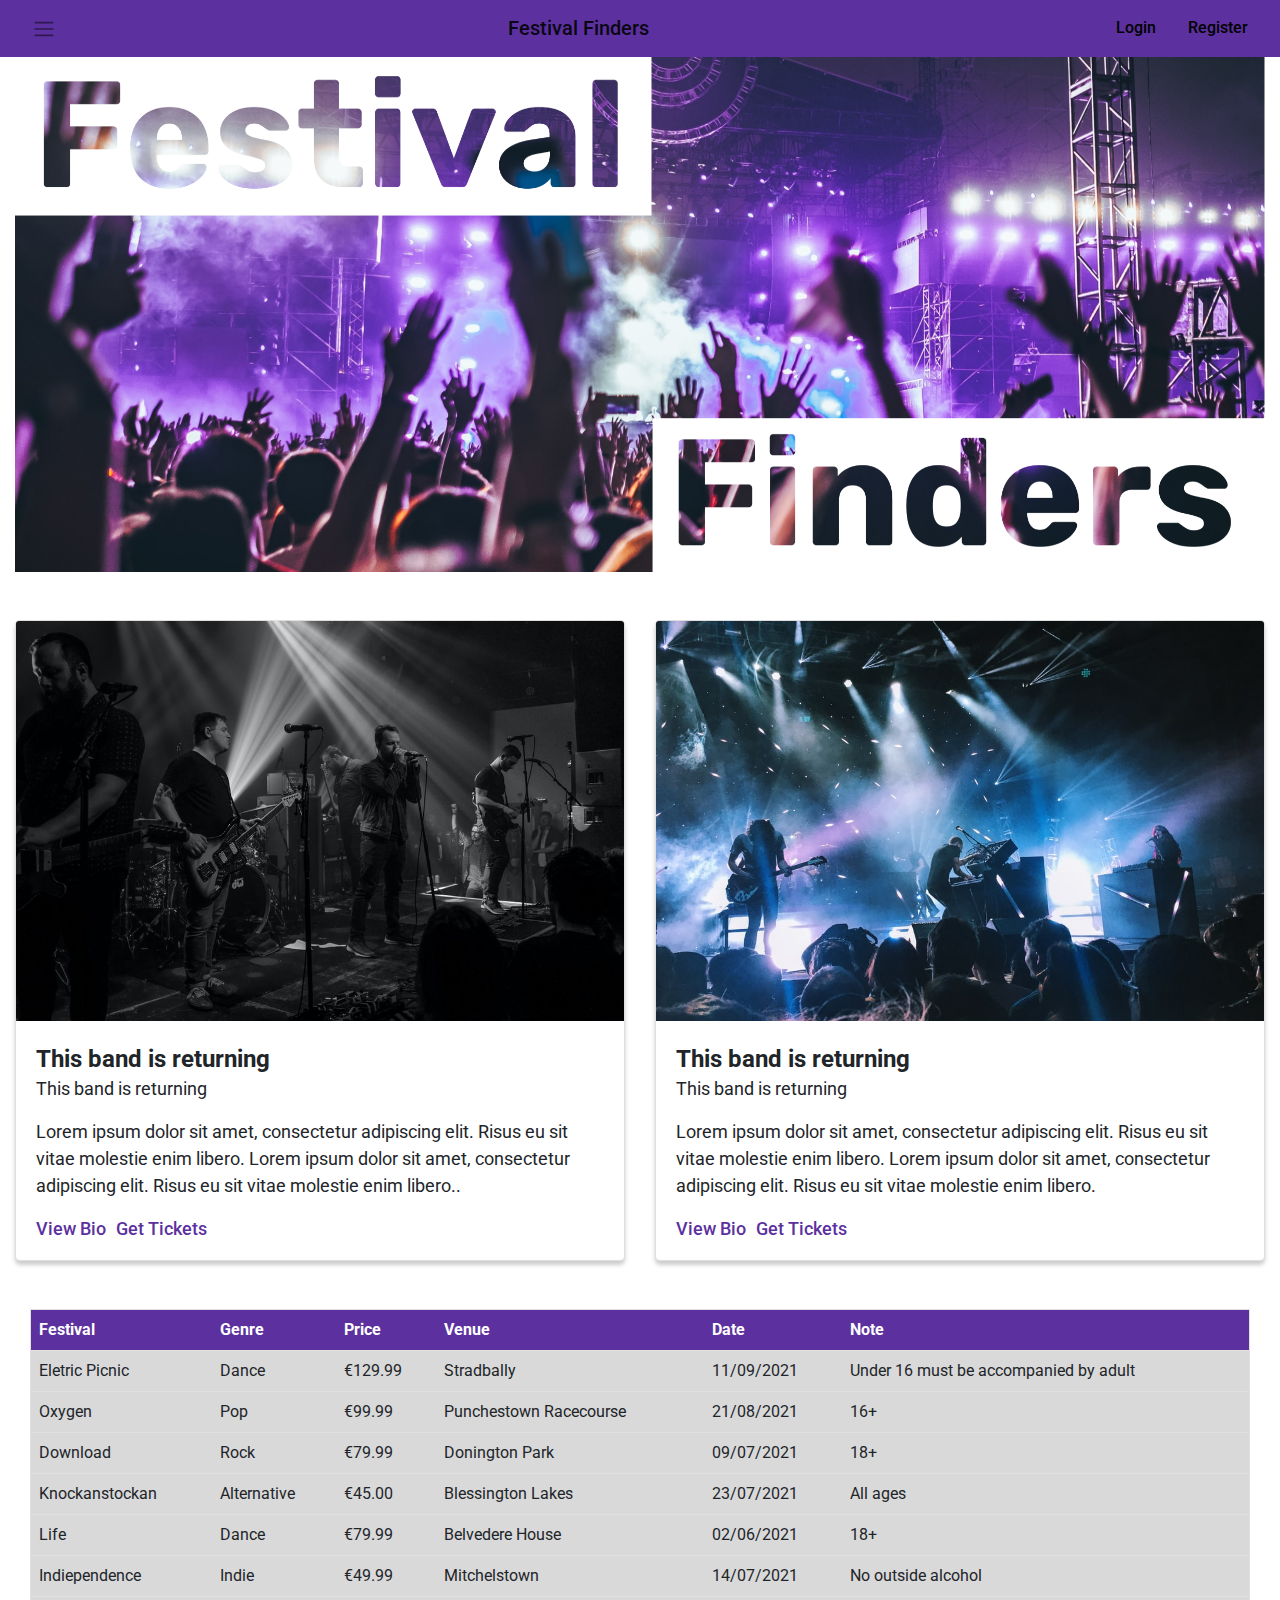
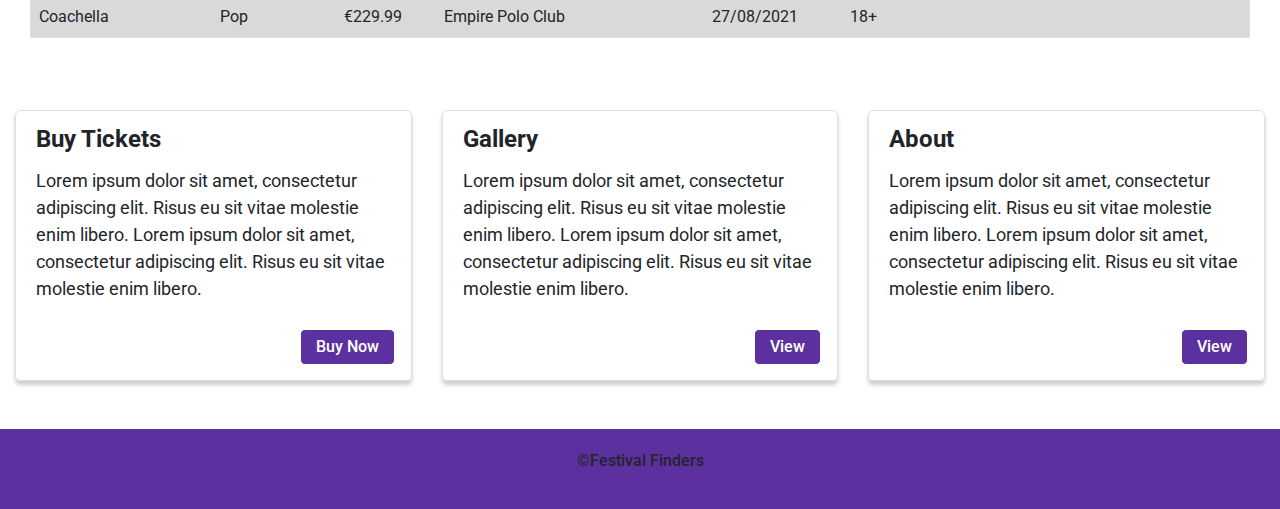
<file: index.html>
<!doctype html>
<html lang="en">
  <head>
    <meta charset="utf-8">
    <meta name="viewport" content="width=device-width, initial-scale=1, shrink-to-fit=no">
    <!-- Bootstrap CSS -->
    <link rel="stylesheet" href="https://stackpath.bootstrapcdn.com/bootstrap/4.5.2/css/bootstrap.min.css" integrity="sha384-JcKb8q3iqJ61gNV9KGb8thSsNjpSL0n8PARn9HuZOnIxN0hoP+VmmDGMN5t9UJ0Z" crossorigin="anonymous">
      <link href="https://fonts.googleapis.com/css2?family=Roboto:ital,wght@0,100;0,300;0,400;0,500;0,700;0,900;1,100;1,300;1,400;1,500;1,700;1,900&display=swap" rel="stylesheet">
    
      
    <link rel="stylesheet" type="text/css" href="css/myStyle.css">
    <title>CA 1</title>
  </head>
  <body>
    
<!--      Nav Bar-->
    <nav class="navbar navbar-expand-16  navbar-light sticky-top" style="background-color: #5C319F;">
        
           <a class="nav-link " href="#" id="navbarDropdown" role="button" data-toggle="dropdown" aria-haspopup="true" aria-expanded="false">
          <span class="navbar-toggler-icon ml-auto"></span>
        </a>
        <div class="dropdown-menu" aria-labelledby="navbarDropdown">
          <a class="dropdown-item" href="index.html">Home</a>
          <a class="dropdown-item" href="UIKit.html">UI Kit</a>
        </div>
            
        <span class="navbar-brand mb-0 navText">Festival Finders</span>
        
          <form class="form-inline my-2 my-lg-0">
             <a class="nav-link" href="#">Login</a>
             <a class="nav-link" href="#">Register</a>
          </form>
        
    </nav>
<!--    End Nav-->
      
      
      
      <div class="container-fluid">
<!--        First Row-->
         
          <div class="row mb-5">
              <div class="col-lg-12 col-sm-12">
                <img src="images/festivalfinders.png" class="img-fluid">
              </div>
          </div>
          
     
<!--     Second Row-->
       <div class="row">
<!--           First card-->
              <div class="col-lg-6 col-sm-8 mb-5">
              <div class="card">
                  <img src="images/live1.jpg" class="card-img-top" alt="...">
                  <div class="card-body">
                    <p class="card-title">This band is returning</p>
                      <p class="card-title2">This band is returning</p>
                    <p class="card-text">Lorem ipsum dolor sit amet, consectetur adipiscing elit. Risus eu sit vitae molestie enim libero. Lorem ipsum dolor sit amet, consectetur adipiscing elit. Risus eu sit vitae molestie enim libero..</p>
                      <div class="d-flex justify-flex-start">
                        <p class="link-text" href="#">View Bio</p>
                        <p class="link-text2" href="#">Get Tickets</p>
                        </div>
                  </div>
              </div>
<!--            Close First Card-->
           </div>
<!--           Second Card-->
              <div class="col-lg-6 col-sm-8 col-md-8 mb-5">
              <div class="card">
                  <img src="images/live2.jpg" class="card-img-top" alt="...">
                  <div class="card-body">
                    <p class="card-title">This band is returning</p>
                      <p class="card-title2">This band is returning</p>
                    <p class="card-text">Lorem ipsum dolor sit amet, consectetur adipiscing elit. Risus eu sit vitae molestie enim libero. Lorem ipsum dolor sit amet, consectetur adipiscing elit. Risus eu sit vitae molestie enim libero.</p>
                      <div class="d-flex justify-flex-start">
                        <p class="link-text" href="#">View Bio</p>
                        <p class="link-text2" href="#">Get Tickets</p>
                        </div>
                  </div>
                 </div>
           </div>
           
             
<!--        Close First Row    -->
      </div>
<!--          Second Row-->
        <div class="row2  mb-5">
         <div class="col-lg-12 col-sm-12 ">
            <table id="festivals">
                      <tr>
                        <th>Festival</th>
                        <th>Genre</th> 
                        <th>Price</th>
                        <th>Venue</th>
                        <th>Date</th>
                        <th>Note</th>
                       
                      </tr>
                      <tr>
                       
                        <td>Eletric Picnic</td>
                        <td>Dance</td>
                        <td>€129.99</td>
                         <td>Stradbally</td>
                        <td>11/09/2021</td>
                        <td>Under 16 must be accompanied by adult</td>
<!--                        <td><button class="buttonT">View</button></td>-->
                      </tr>
                           
                      <tr>
                        <td>Oxygen</td>
                        <td>Pop</td>
                        <td>€99.99</td>
                        <td>Punchestown Racecourse</td>
                        <td>21/08/2021</td>
                        <td>16+</td>
                    
                      </tr>
                      <tr>
                        <td>Download</td>
                        <td>Rock</td>
                        <td>€79.99</td>
                        <td>Donington Park</td>
                        <td>09/07/2021</td>
                        <td>18+</td>
                        
                      </tr>
                        <tr>
                        <td>Knockanstockan</td>
                        <td>Alternative</td>
                        <td>€45.00</td>
                        <td>Blessington Lakes</td>
                        <td>23/07/2021</td>
                        <td>All ages</td>
                      </tr>
                     <tr>
                        <td>Life</td>
                        <td>Dance</td>
                        <td>€79.99</td>
                        <td>Belvedere House</td>
                        <td>02/06/2021</td>
                        <td>18+</td>
                      </tr>
                         <tr>
                        <td>Indiependence</td>
                        <td>Indie</td>
                        <td>€49.99</td>
                        <td>Mitchelstown</td>
                        <td>14/07/2021</td>
                        <td>No outside alcohol</td>
                      </tr>
                         <tr>
                        <td>Coachella</td>
                        <td>Pop</td>
                        <td>€229.99</td>
                        <td>Empire Polo Club</td>
                         <td>27/08/2021</td>
                        <td>18+</td>
                      </tr>
<!--            Close Table-->
                    </table>
                    <br>
                      </div>

<!--        Close Second Row-->
        </div>
          
<!--          Third Row-->
          <div class="row">
<!--            First Card-->
            <div class="col-lg-4 col-sm-8 mb-5">
              <div class="card2 ">
                  <p class="card-title3">Buy Tickets</p>
                  <div class="card-body">
                    <p class="card-text2">Lorem ipsum dolor sit amet, consectetur adipiscing elit. Risus eu sit vitae molestie enim libero. Lorem ipsum dolor sit amet, consectetur adipiscing elit. Risus eu sit vitae molestie enim libero.</p>
                    </div>
                      <div class="buttonRow">
                      <button class="button">Buy Now</button>
                    </div>
                </div>
              </div>
<!--            Second Card-->
            <div class="col-lg-4 col-sm-8 mb-5">
              <div class="card2">
                  <p class="card-title3">Gallery</p>
                  <div class="card-body">
                    <p class="card-text2">Lorem ipsum dolor sit amet, consectetur adipiscing elit. Risus eu sit vitae molestie enim libero. Lorem ipsum dolor sit amet, consectetur adipiscing elit. Risus eu sit vitae molestie enim libero.</p>
                    </div>
                  <div class="buttonRow">
                  <button class="button">View</button>
                  </div>
                </div>
              </div>
<!--              Third Card-->
                <div class="col-lg-4 col-sm-8 mb-5">
              <div class="card2">
                  <p class="card-title3">About</p>
                  <div class="card-body">
                    <p class="card-text2">Lorem ipsum dolor sit amet, consectetur adipiscing elit. Risus eu sit vitae molestie enim libero. Lorem ipsum dolor sit amet, consectetur adipiscing elit. Risus eu sit vitae molestie enim libero.</p>
                    </div>
                  <div class="buttonRow">
                  <button class="button">View</button>
                  </div>
                </div>
              </div>
<!--            Close Row  -->
          </div>
<!--    Close Container-->
      </div>
      
        <div class="row">
              <div class="col-12">
                <div class="footer">
                  <p>©Festival Finders</p>
                  </div>
              </div>
          </div>
          
          
    
       
      
    
   
 <!-- jQuery first, then Popper.js, then Bootstrap JS -->
    <script src="https://code.jquery.com/jquery-3.5.1.slim.min.js" integrity="sha384-DfXdz2htPH0lsSSs5nCTpuj/zy4C+OGpamoFVy38MVBnE+IbbVYUew+OrCXaRkfj" crossorigin="anonymous"></script>
    <script src="https://cdn.jsdelivr.net/npm/popper.js@1.16.1/dist/umd/popper.min.js" integrity="sha384-9/reFTGAW83EW2RDu2S0VKaIzap3H66lZH81PoYlFhbGU+6BZp6G7niu735Sk7lN" crossorigin="anonymous"></script>
    <script src="https://stackpath.bootstrapcdn.com/bootstrap/4.5.2/js/bootstrap.min.js" integrity="sha384-B4gt1jrGC7Jh4AgTPSdUtOBvfO8shuf57BaghqFfPlYxofvL8/KUEfYiJOMMV+rV" crossorigin="anonymous"></script>
  </body>
</html>
</file>
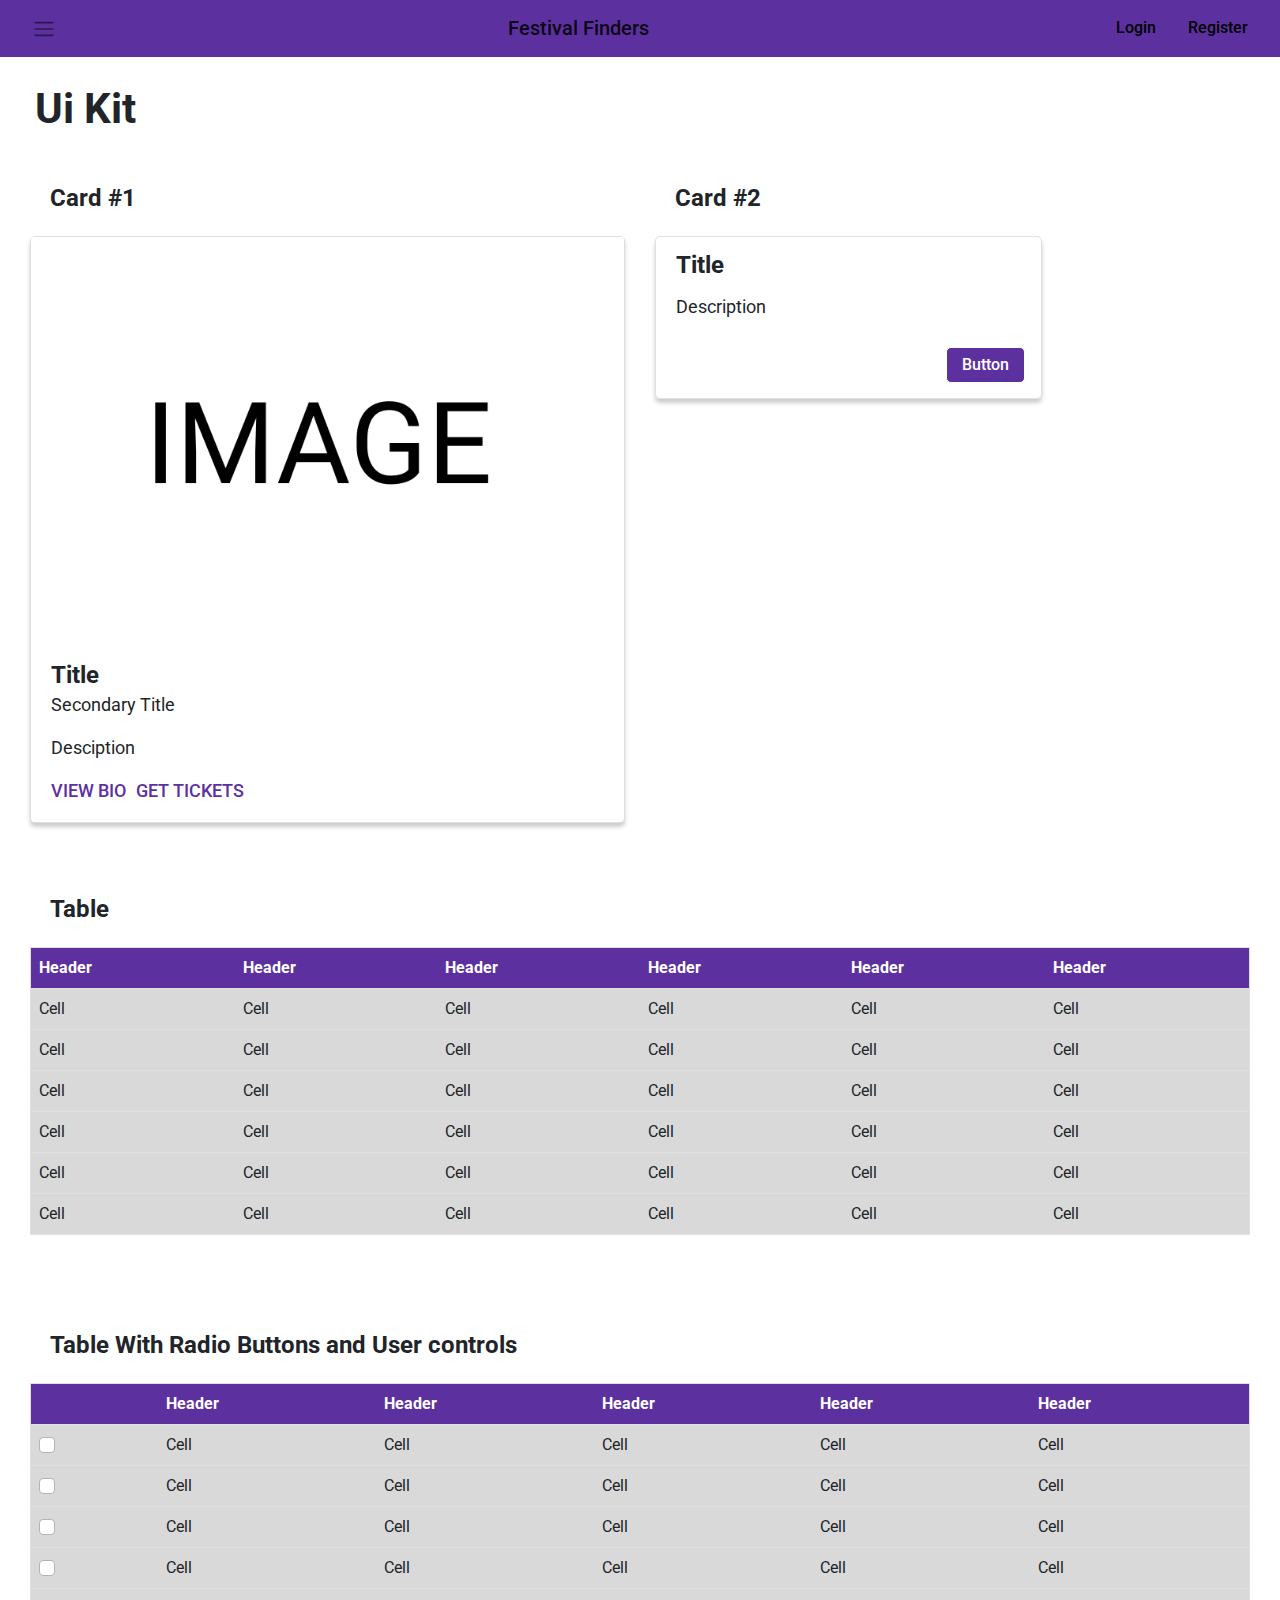
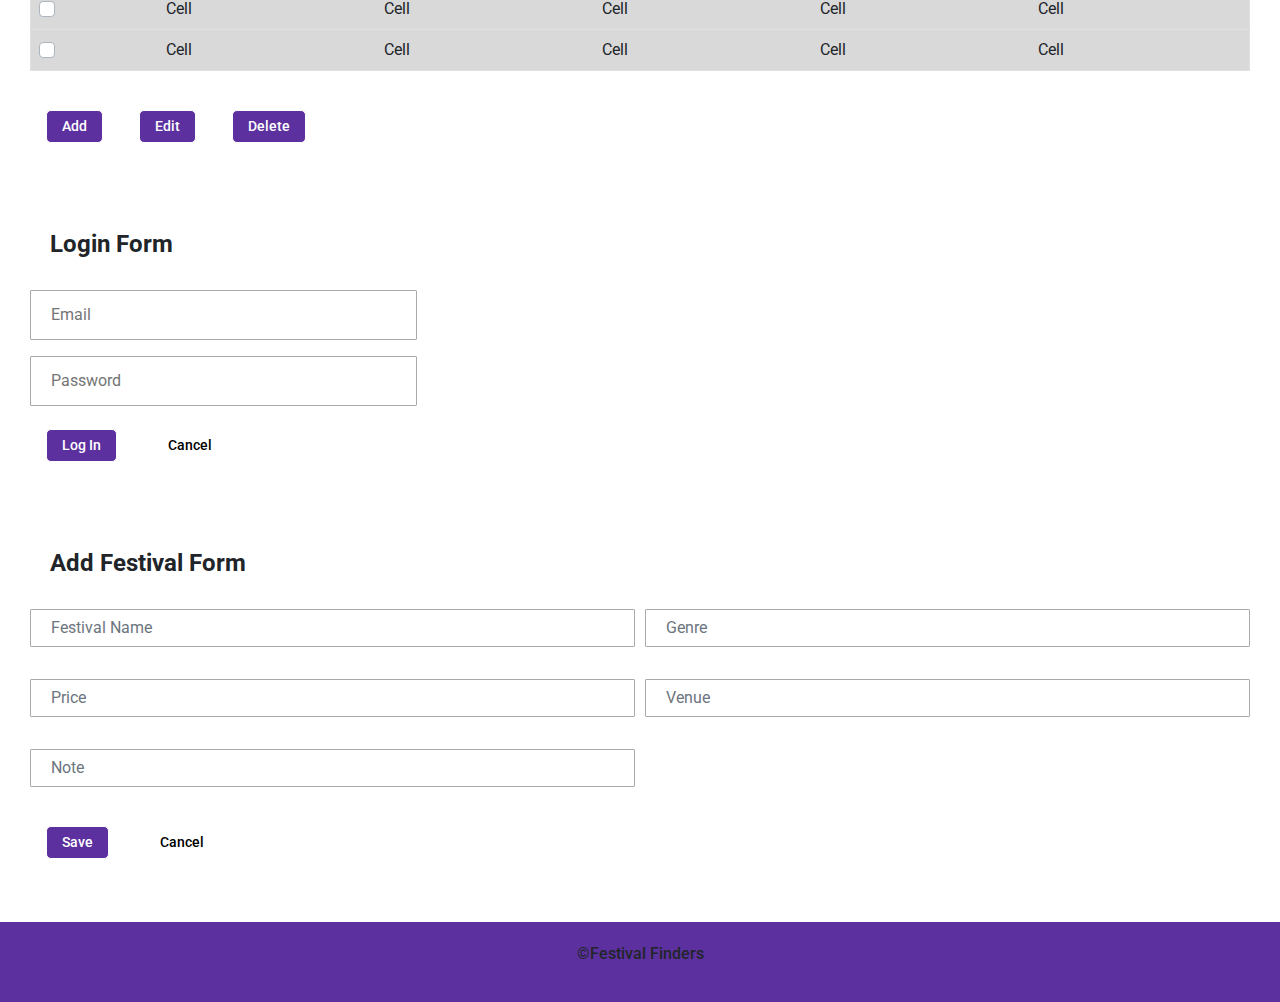
<file: UIKit.html>
<!doctype html>
<html lang="en">
  <head>
    <meta charset="utf-8">
    <meta name="viewport" content="width=device-width, initial-scale=1, shrink-to-fit=no">
    <!-- Bootstrap CSS -->
    <link rel="stylesheet" href="https://stackpath.bootstrapcdn.com/bootstrap/4.5.2/css/bootstrap.min.css" integrity="sha384-JcKb8q3iqJ61gNV9KGb8thSsNjpSL0n8PARn9HuZOnIxN0hoP+VmmDGMN5t9UJ0Z" crossorigin="anonymous">
      <link href="https://fonts.googleapis.com/css2?family=Roboto:ital,wght@0,100;0,300;0,400;0,500;0,700;0,900;1,100;1,300;1,400;1,500;1,700;1,900&display=swap" rel="stylesheet">
    
      
    <link rel="stylesheet" type="text/css" href="css/myStyle.css">
    <title>CA 1</title>
  </head>
  <body>
    
<!--      Nav Bar-->
    <nav class="navbar navbar-expand-16  navbar-light sticky-top" style="background-color: #5C319F;">
        
           <a class="nav-link " href="#" id="navbarDropdown" role="button" data-toggle="dropdown" aria-haspopup="true" aria-expanded="false">
          <span class="navbar-toggler-icon ml-auto"></span>
        </a>
        <div class="dropdown-menu" aria-labelledby="navbarDropdown">
          <a class="dropdown-item" href="index.html">Home</a>
          <a class="dropdown-item" href="UIKit.html">UI Kit</a>
        </div>
            
        <span class="navbar-brand mb-0 h1">Festival Finders</span>
        
          <form class="form-inline my-2 my-lg-0">
             <a class="nav-link" href="#">Login</a>
             <a class="nav-link" href="#">Register</a>
          </form>
        
    </nav>
<!--    End Nav-->
      
      
      <div class="container-fluid">
<!--        First Row-->
           <div class="title"><p>Ui Kit</p></div>
       
     
          <div class="row1UI">
<!--              First Card-->
                <div class="col-lg-6 col-sm-8 mb-5">
                     <div class="title2"><p>Card #1</p></div>
              <div class="card">
                  <img src="images/demo.png" class="card-img-top" alt="...">
                  <div class="card-body">
                    <p class="card-title">Title</p>
                      <p class="card-title2">Secondary Title</p>
                    <p class="card-text">Desciption</p>
                      <div class="d-flex justify-flex-start">
                        <p class="link-text" href="#">VIEW BIO</p>
                        <p class="link-text2" href="#">GET TICKETS</p>
                      </div>
                  </div>
<!--                Close card-->
                    </div>
<!--            Close Column-->
             </div>
              
<!--              Second Card-->
            <div class="col-lg-4 col-sm-8 mb-5">
                <div class="title2"><p>Card #2</p></div>
              <div class="card2">
                  <p class="card-title3">Title</p>
                  <div class="card-body">
                    <p class="card-text2">Description</p>
                    </div>
                      <div class="buttonRow">
                      <button class="button">Button</button>
                    </div>
                </div>
              </div>
          
          
<!--    Close Row-->
          </div>
          
           <div class="row2  mb-5">
         <div class="col-lg-12 col-sm-12">
             <div class="title2"><p>Table</p></div>
            <table id="festivals">
                      <tr>
                        <th>Header</th>
                        <th>Header</th> 
                        <th>Header</th>
                        <th>Header</th>
                        <th>Header</th>
                        <th>Header</th>
                       
                      </tr>
                      <tr>
                        <td>Cell</td>
                        <td>Cell</td>
                        <td>Cell</td>
                        <td>Cell</td>
                        <td>Cell</td>
                        <td>Cell</td>
                      </tr>
                           
                      <tr>
                         <td>Cell</td>
                        <td>Cell</td>
                        <td>Cell</td>
                        <td>Cell</td>
                        <td>Cell</td>
                        <td>Cell</td>
                      </tr>
                      <tr>
                      <td>Cell</td>
                        <td>Cell</td>
                        <td>Cell</td>
                        <td>Cell</td>
                        <td>Cell</td>
                        <td>Cell</td>
                      </tr>
                        <tr>
                         <td>Cell</td>
                        <td>Cell</td>
                        <td>Cell</td>
                        <td>Cell</td>
                        <td>Cell</td>
                        <td>Cell</td>
                      </tr>
                     <tr>
                       <td>Cell</td>
                        <td>Cell</td>
                        <td>Cell</td>
                        <td>Cell</td>
                        <td>Cell</td>
                        <td>Cell</td>
                      </tr>
                         <tr>
                      <td>Cell</td>
                        <td>Cell</td>
                        <td>Cell</td>
                        <td>Cell</td>
                        <td>Cell</td>
                        <td>Cell</td>
                      </tr>
               
<!--            Close Table-->
                    </table>
                    <br>
                      </div>

<!--        Close Second Row-->
        </div>
          
               <div class="row2  mb-5">
         <div class="col-lg-12 col-sm-12">
             <div class="title2"><p>Table With Radio Buttons and User controls</p></div>
            <table id="festivals">
                      <tr>
                        <th></th>
                        <th>Header</th> 
                        <th>Header</th>
                        <th>Header</th>
                        <th>Header</th>
                        <th>Header</th>
                       
                        
                      </tr>
                      <tr>
                        <td>
<!--                            Custom Checkbox-->
                            <div class="custom-control custom-checkbox">
                              <input type="checkbox" class="custom-control-input" id="customCheck1">
                              <label class="custom-control-label" for="customCheck1"></label>
                            </div>
                        </td>
                        <td>Cell</td>
                        <td>Cell</td>
                        <td>Cell</td>
                        <td>Cell</td>
                        <td>Cell</td>
                       
                      </tr>
                           
                      <tr>
                        <td>
                             <div class="custom-control custom-checkbox">
                              <input type="checkbox" class="custom-control-input" id="customCheck2">
                              <label class="custom-control-label" for="customCheck2"></label>
                            </div>  
                        </td>
                        <td>Cell</td>
                        <td>Cell</td>
                        <td>Cell</td>
                        <td>Cell</td>
                        <td>Cell</td>
                  
                      </tr>
                      <tr>
                        <td>
                             <div class="custom-control custom-checkbox">
                              <input type="checkbox" class="custom-control-input" id="customCheck3">
                              <label class="custom-control-label" for="customCheck3"></label>
                            </div>  
                        </td>
                      <td>Cell</td>
                        <td>Cell</td>
                        <td>Cell</td>
                        <td>Cell</td>
                        <td>Cell</td>
                       
                      </tr>
                        <tr>
                         <td>
                             <div class="custom-control custom-checkbox">
                              <input type="checkbox" class="custom-control-input" id="customCheck4">
                              <label class="custom-control-label" for="customCheck4"></label>
                            </div>  
                        </td>
                         <td>Cell</td>
                        <td>Cell</td>
                        <td>Cell</td>
                        <td>Cell</td>
                        <td>Cell</td>
                       
                      </tr>
                     <tr>
                         <td>
                             <div class="custom-control custom-checkbox">
                              <input type="checkbox" class="custom-control-input" id="customCheck5">
                              <label class="custom-control-label" for="customCheck5"></label>
                            </div>  
                        </td>
                       <td>Cell</td>
                        <td>Cell</td>
                        <td>Cell</td>
                        <td>Cell</td>
                        <td>Cell</td>
                    
                     
                      </tr>
                         <tr>
                         <td>
                             <div class="custom-control custom-checkbox">
                              <input type="checkbox" class="custom-control-input" id="customCheck6">
                              <label class="custom-control-label" for="customCheck6"></label>
                            </div>  
                        </td>
                        <td>Cell</td>
                        <td>Cell</td>
                        <td>Cell</td>
                        <td>Cell</td>
                        <td>Cell</td>
                        
                      </tr>
               
<!--            Close Table-->
                    </table>
                    <br>
                <button class="buttonU">Add</button>
              <button class="buttonU">Edit</button>
              <button class="buttonU">Delete</button>
<!--             Close Column-->
                      </div>

<!--        Close Second Row-->
        </div>
        <div class="row1UI mb-5">
                <div class="col-lg-4 col-sm-8">
                <div class="title2"><p>Login Form</p></div>

                    <form>
                    <input type="text" id="email" name="email" placeholder="Email">

                    <input type="text" id="password" name="password" placeholder="Password">
                    <button class="buttonU">Log In</button>
                    <button type="submit" class="buttonC">Cancel</button>
                    </form>
                    
        </div>
<!--            Close Row-->
          </div>
          
            <div class="row1UI mb-5">
                <div class="col-12">
                <div class="title2"><p>Add Festival Form</p></div>
                <form>
                      <div class="form-row">
                        <div class="form-group col-md-6">
                          <input type="text" class="form-control" id="inputFestivalName" placeholder="Festival Name">
                        </div>
                           <div class="form-group col-md-6 card-text">
                          <input type="text" class="form-control" id="inputGenre" placeholder="Genre"></div>
                          
                       
<!--                          End form row 1-->
                         </div>
<!--                    Form Row 2-->
                    <div class="form-row">
                        <div class="form-group col-md-6 card-text">
                          <input type="number" class="form-control" id="inputPrice" placeholder="Price"></div>
                     
                    
                              <div class="form-group col-md-6">
                          <input type="text" class="form-control" id="inputVenue" placeholder="Venue"></div>
<!--                        End For row 2-->
                    </div>
                    
<!--                    End form row 1-->
                      <div class="form-row">
                        <div class="form-group col-md-6">
                          <input type="text" class="form-control" id="inputNote" placeholder="Note"></div>
                      </div>
                  
                      <button type="submit" class="buttonU">Save</button>
                    <button type="cancel" class="buttonC">Cancel</button>
                    </form>
          </div>
          </div>
<!--      Close Container-->
      </div>
<!--      Footer-->
          <div class="row">
              <div class="col-12">
                <div class="footer">
                  <p>©Festival Finders</p>
                  </div>
              </div>
          </div>
<!--
   
  jQuery first, then Popper.js, then Bootstrap JS 
-->
    <script src="https://code.jquery.com/jquery-3.5.1.slim.min.js" integrity="sha384-DfXdz2htPH0lsSSs5nCTpuj/zy4C+OGpamoFVy38MVBnE+IbbVYUew+OrCXaRkfj" crossorigin="anonymous"></script>
    <script src="https://cdn.jsdelivr.net/npm/popper.js@1.16.1/dist/umd/popper.min.js" integrity="sha384-9/reFTGAW83EW2RDu2S0VKaIzap3H66lZH81PoYlFhbGU+6BZp6G7niu735Sk7lN" crossorigin="anonymous"></script>
    <script src="https://stackpath.bootstrapcdn.com/bootstrap/4.5.2/js/bootstrap.min.js" integrity="sha384-B4gt1jrGC7Jh4AgTPSdUtOBvfO8shuf57BaghqFfPlYxofvL8/KUEfYiJOMMV+rV" crossorigin="anonymous"></script>
  </body>
</html>
</file>
<file: css/myStyle.css>
p, h, a, th, td, label{
    font-family: 'Roboto', sans-serif;
}

label{
    font-weight: 500;
}


.nav-link{
    font-weight: 500;
    color: black;
}

.nav-link:hover{
    color:white;
}


.navText{
    font-weight: 500;
}

/*Cards*/

.card-title{
    font-size: 24px;
    font-weight: 700;
     margin-bottom: -2px;
}

.card-title2{
    font-size: 18px;
    
}

.card-title3{
    font-size: 24px;
    font-weight: 700;
    padding-top: 10px;
    padding-left: 20px;
     margin-bottom: -10px;
}

.card-text{
    font-size: 18px;
}

.card-text2{
    font-size: 18px;
     margin-bottom: -8px;   
   
}



.links{
    display:flex;
   
}

.card{
    box-shadow: 0 4px 4px 0 rgba(0, 0, 0, 0.2);
    border-radius: 5px;
    
}

.card2{
    border: 1px solid #e0e0e0;
    box-shadow: 0 4px 4px 0 rgba(0, 0, 0, 0.2);
    border-radius: 5px;
  
   
    
}

.title{
    margin: 20px;
    font-size: 42px;
    font-weight: 700;
    
}

.title2{
    margin: 20px;
    font-size: 24px;
    font-weight: 700;
    
}



.card-img-top{
    width:100%; 
    height: 400px;; 
    object-fit:cover;
}

.link-text{
    color: #5C319F;
    font-weight: 500;
    font-size: 18px;
    margin-bottom: -2px;
    
   
}

.link-text2{
    color: #5C319F;
    font-weight: 500;
    margin-left: 10px;
    font-size: 18px;
    margin-bottom: -2px;
}

.buttonRow{
    text-align: right;
}

/*Rows*/

.row{
    display: flex;
    justify-content: center;
}

.row2{
    display: flex;
    justify-content: center;
    
}

.row1UI{
    display: flex;
    justify-content: flex-start;
}

/*Footer*/

.footer{
    display: flex;
    justify-content: center;
    background-color: #5C319F;
   padding: 20px;
    font-size: 16px;
    font-weight: 500;
}

/*Tables*/

th, td {
    font-size: 16px;
    text-align: left;
    padding-top: 10px;
    padding-bottom: 10px;
    border-bottom: 1px solid #e0e0e0;
    border: 1px, 0, 0, 0 solid #999;
    padding: 0.5rem;
 
}

th {
    background-color: #5C319F;
    color: white;
   
}

tr{
    background-color: #D9D9D9;
}

tr:hover{
    background-color: #f9f5ff;
}




.festivals{
    width:100%;
    border-collapse: collapse;
    border: 1px solid #e0e0e0;
}




table {
    width: 100%;
    border-collapse: collapse;
    border: 1px solid #e0e0e0;
}


.custom-checkbox .custom-control-input:checked ~ .custom-control-label::before {
  background-color: #5C319F!important;
}

.custom-checkbox .custom-control-input:active ~ .custom-control-label::before {
  background-color: #C8FFC8; 
}



/*Buttons*/
/*Card buttons*/
.button {
  background-color:#5C319F;
  border: 1px solid ;
  color: white;
  font-weight: 500;
  padding: 5px 15px;
  text-align: center;
 
  font-size: 16px;
  margin: 15px 16px;
  cursor: pointer;
 border-radius: 5px;
   
}

/*Table buttons*/
.buttonT {
  background-color:#5C319F;
  border: 1px solid white;
  color: white;
  padding: 5px 5px;
  text-align: center;
  text-decoration: none;
  display: inline-block;
  font-size: 14px;
  margin: 15px 16px;
  cursor: pointer;
 border-radius: 5px;
}

/*User Table buttons*/
.buttonU {
  background-color:#5C319F;
  border: 1px solid white;
  color: white;
  padding:  5px 15px;
  text-align: center;
  display: inline-block;
  font-size: 14px;
    font-weight: 500;
  margin: 15px 16px;
  cursor: pointer;
 border-radius: 5px;
}

.buttonC {

  border: 0px;
background-color:white;
  padding:  5px 15px;
  text-align: center;
  display: inline-block;
  font-size: 14px;
    font-weight: 500;
  margin: 15px 16px;
  cursor: pointer;
 border-radius: 5px;
}

/*Form*/

input[type=text], select {
  width: 100%;
  padding: 12px 20px;
  margin: 8px 0;
  display: inline-block;
  border: 1px solid #AAAAAA;
  border-radius: 1px ;
  box-sizing: border-box;
}

input[type=text]:focus{
    border: 0px;
  outline: 2px solid #5C319F;     

}

input[type=number], select{
  width: 100%;
  padding: 12px 20px;
  margin: 8px 0;
  display: inline-block;
  border: 1px solid #AAAAAA;
  border-radius: 1px ;
  box-sizing: border-box;
}

input[type=number]:focus{
    border: 0px;
  outline: 2px solid #5C319F;     

}





/*
.myHeroMask {
    
    mask-image: url(../images/festivalAttempt.svg);
    mask-repeat: no-repeat;
    
}

.myHero{
    
    height: 500px;
    background-image: url(../images/festivalPic.jpg);
    background-position: 50%;
    background-size: cover;
    overflow: hidden;
    
    
}
*/
</file>
